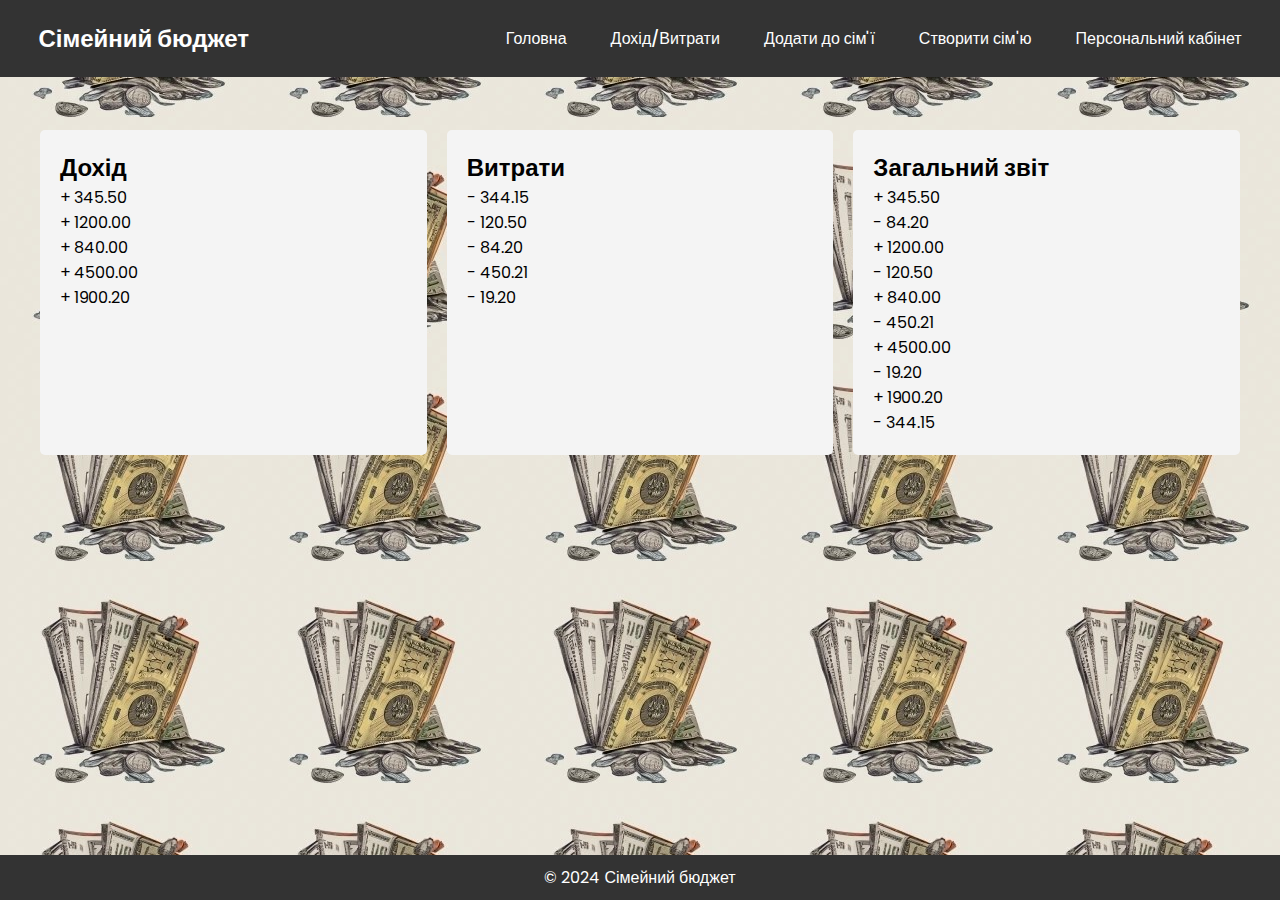
<file: index.html>
<!DOCTYPE html>
<html lang="en">
<head>
    <meta charset="UTF-8">
    <meta name="viewport" content="width=device-width, initial-scale=1.0">
    <title>Сімейний бюджет</title>
    <link rel="stylesheet" href="styles/scss/style.css">
    <link href='https://unpkg.com/boxicons@2.1.4/css/boxicons.min.css' rel='stylesheet'>

</head>
<body>
    
    
    <header class="header">
        <a href="index.html" class="logo">Сімейний бюджет</a>

        <input type="checkbox" id="check">
        <label for="check" class="icons">
            <i class='bx bx-menu' id="menu-icon"></i>
            <i class='bx bx-x' id="close-icon"></i>
        </label>

        <nav class="navbar">
            <a href="#" style="--i:0;" class="toggle-link" data-target-id="main">Головна</a>
            <!-- <a href="#" style="--i:1;" id="income-expenses-link">Дохід/Витрати</a> -->
            <a href="#" style="--i:1;" class="toggle-link" data-target-id="income-expense-section">Дохід/Витрати</a>
            <a href="#" style="--i:2;" class="toggle-link" data-target-id="add-to-family">Додати до сім'ї</a>
            <a href="#" style="--i:3;" class="toggle-link" data-target-id="create-family">Створити сім'ю</a>
            <a href="#" style="--i:4;" class="toggle-link" data-target-id="personal-info">Персональний кабінет</a>
        </nav>
    </header>
    <main>
        <section class="budget toggle-section" id="main">
            <div class="income">
                <h2>Дохід</h2>
                <p>+ 345.50</p>
                <p>+ 1200.00</p>
                <p>+ 840.00</p>
                <p>+ 4500.00</p>
                <p>+ 1900.20</p>
                <!-- Введіть сюди форму для введення даних про доход -->
            </div>
            <div class="expenses">
                <h2>Витрати</h2>
                <p>- 344.15</p>
                <p>- 120.50</p>
                <p>- 84.20</p>
                <p>- 450.21</p>
                <p>- 19.20</p>
                <!-- Введіть сюди форму для введення даних про витрати -->
            </div>
            <div class="summary">
                <h2>Загальний звіт</h2>
                <p>+ 345.50</p>
                <p>- 84.20</p>
                <p>+ 1200.00</p>
                <p>- 120.50</p>
                <p>+ 840.00</p>
                <p>- 450.21</p>
                <p>+ 4500.00</p>
                <p>- 19.20</p>
                <p>+ 1900.20</p>
                <p>- 344.15</p>
                <!-- Введіть сюди секцію для відображення загального звіту -->
            </div>
        </section>
        <section class="box toggle-section hidden" id="income-expense-section">
                <div class="expenses_add" >
                    <h2>Додати витрату</h2>
                    <input placeholder="0.00" type="number" class="inp">
                    <button class="btn">Додати</button>
                </div>
                <div class="expenses_add">
                    <h2>Витрати</h2>
                    <p>- 344.15</p>
                    <p>- 120.50</p>
                    <p>- 84.20</p>
                    <p>- 450.21</p>
                    <p>- 19.20</p>
                    <!-- Введіть сюди форму для введення даних про витрати -->
                </div>
                <div class="income_add">
                    <h2>Додати дохід</h2>
                    <input placeholder="0.00" type="number" class="inp">
                    <button class="btn">Додати</button>
                </div>
                <div class="income_add">
                    <h2>Дохід</h2>
                    <p>+ 345.50</p>
                    <p>+ 1200.00</p>
                    <p>+ 840.00</p>
                    <p>+ 4500.00</p>
                    <p>+ 1900.20</p>
                    <!-- Введіть сюди форму для введення даних про доход -->
                </div>
        </section>
        <section class="box toggle-section hidden" id="add-to-family">
            <div class="add-to-family">
                <h2>Додати до сім'ї</h2>
                <input placeholder="id сім'ї" type="number" class="inp">
                <input placeholder="ім'я" class="inp">
                <input placeholder="пошта" class="inp">
                <input placeholder="номер телефону" type="number" class="inp">
                <input placeholder="пароль" class="inp">
                <button class="btn">Додати</button>
            </div>
        </section>
        <section class="box toggle-section hidden" id="create-family">
            <div class="create-family">
                <h2>Створити сім'ю</h2>
                <input placeholder="id сім'ї" type="number" class="inp">
                <input placeholder="прізвище сім'ї" class="inp">
                <button class="btn">Створити</button>
            </div>
        </section>
        <section class="box toggle-section hidden" id="personal-info">
            <div class="personal-info">
                <p class="font">Ім'я: Андрій</p>
                <p class="font">Сім'я: Магеровський</p>
                <p class="font">Пошта: andrii.maherovskyi@gmail.com</p>
                <p class="font">Номер телефону: +380672345467</p>
                <button onclick="window.location.href='login.html'" class="btn">Вийти</button>
            </div>
        </section>
    </main>
    <footer>
        <p>&copy; 2024 Сімейний бюджет</p>
    </footer>
    <script>
        // document.addEventListener('DOMContentLoaded', function () {
        //     const incomeExpensesLink = document.getElementById('income-expenses-link');
        //     const incomeSection = document.querySelector('.income_add');
        //     const expensesSection = document.querySelector('.expenses_add');

        //     incomeExpensesLink.addEventListener('click', function (event) {
        //         event.preventDefault(); // Це виключить стандартну дію посилання
        //         incomeSection.classList.toggle('hidden'); // Додайте або видаліть клас 'hidden' для блоків доходів
        //         expensesSection.classList.toggle('hidden'); // Додайте або видаліть клас 'hidden' для блоків витрат
        //     });
        // });

        // document.addEventListener('DOMContentLoaded', function () {
        //     const links = document.querySelectorAll('.toggle-link');
            
        //     links.forEach(link => {
        //         link.addEventListener('click', function (event) {
        //             event.preventDefault();
        //             const targetId = this.getAttribute('data-target-id');
        //             const targetSection = document.getElementById(targetId);
        //             if (targetSection) {
        //                 targetSection.classList.toggle('hidden');
        //             }
        //         });
        //     });
        // });

        document.addEventListener('DOMContentLoaded', function () {
            const links = document.querySelectorAll('.toggle-link');
            
            links.forEach(link => {
                link.addEventListener('click', function (event) {
                    event.preventDefault();
                    const targetId = this.getAttribute('data-target-id');
                    const targetSection = document.getElementById(targetId);
                    if (targetSection) {
                        const allSections = document.querySelectorAll('.toggle-section');
                        allSections.forEach(section => {
                            if (section.id === targetId) {
                                section.classList.remove('hidden');
                            } else {
                                section.classList.add('hidden');
                            }
                        });
                    }
                });
            });
        });

    </script>

    <style>
        body {
        background-image: url('images/bg_1.jpg');
        /* background-size: cover;  */
        background-position: center; 
        /* background-repeat: no-repeat;  */
        }
    </style>
</body>
</html>
</file>
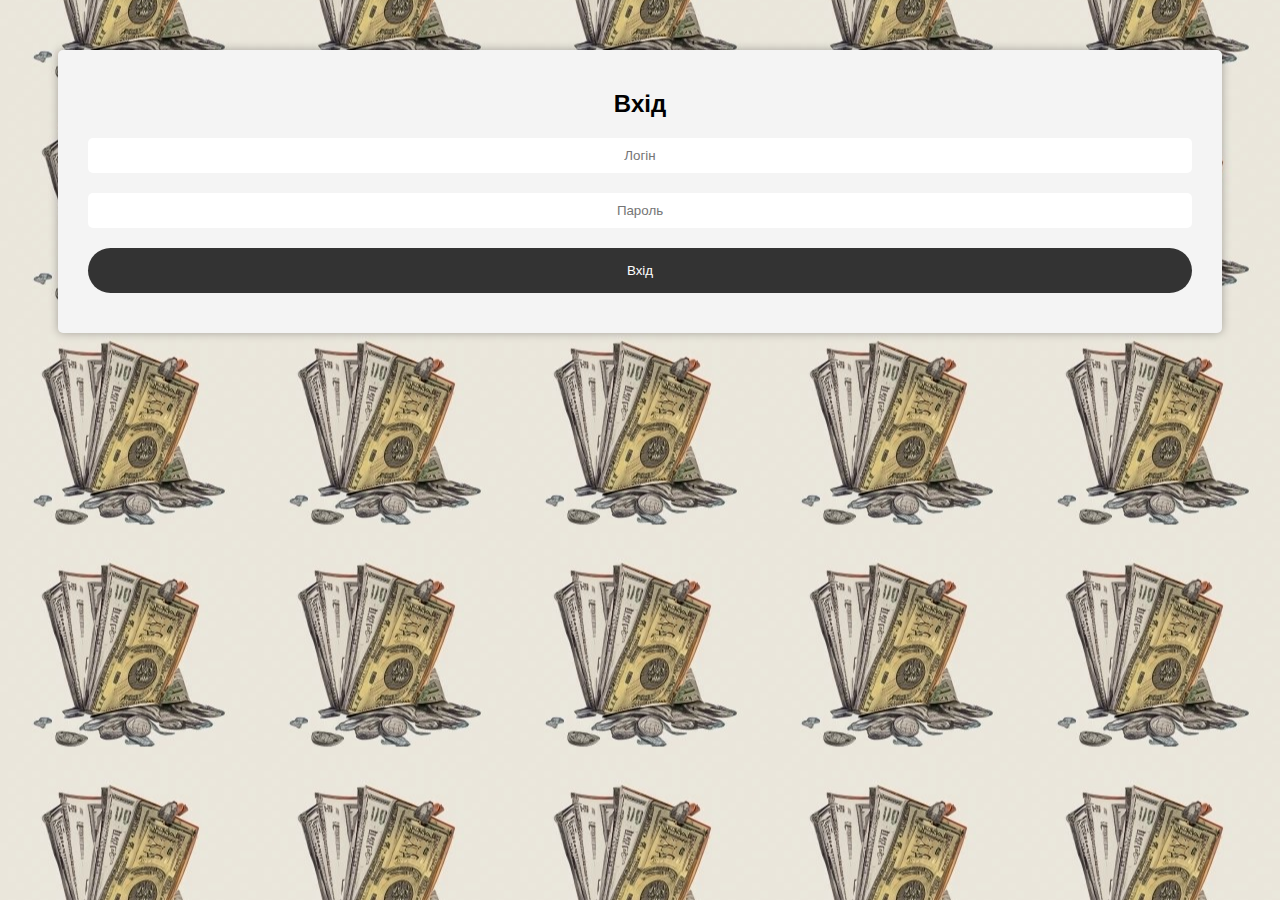
<file: login.html>
<!DOCTYPE html>
<html lang="en">
<head>
    <meta charset="UTF-8">
    <meta name="viewport" content="width=device-width, initial-scale=1.0">
    <title>Login Page</title>
    <link rel="stylesheet" href="styles/scss/style_login.css">
</head>
<body>
    <div class="container">
        <h2>Вхід</h2>
        <form action="login.php" method="post">
            <input class="inp" type="text" name="username" placeholder="Логін" required>
            <input class="inp" type="password" name="password" placeholder="Пароль" required>
            <input class="btn" type="submit" value="Вхід" onclick="window.location.href='index.html'">
        </form>
    </div>

    <style>
        body {
          background-image: url('images/bg_1.jpg');
          /* background-size: cover; */
          background-position: center; 
          /* background-repeat: no-repeat; */
        }
    </style>
</body>
</html>
</file>
<file: styles/scss/style.css>
@charset "UTF-8";
@import url("https://fonts.googleapis.com/css2?family=Poppins:wght@300;400;500;600;700;800;900&display=swap");
* {
  margin: 0;
  padding: 0;
  box-sizing: border-box;
  font-family: "Poppins", sans-serif;
}

body {
  font-family: Arial, sans-serif;
  display: flex;
  flex-direction: column;
  min-height: 100vh;
  margin: 0;
  padding: 0;
}

.header {
  background-color: #333;
  color: #fff;
  position: fixed;
  top: 0;
  left: 0;
  width: 100%;
  padding: 1.3rem 3%;
  display: flex;
  justify-content: space-between;
  align-items: center;
  z-index: 100;
}

.header::before {
  content: "";
  position: absolute;
  background-color: #333;
  color: #fff;
  position: fixed;
  top: 0;
  left: 0;
  width: 100%;
  /* height: 100%; */
  z-index: -1;
}

/* .header::after {
    content: '';
    position: absolute;
    background-color: #333;
    color: #fff;
    position: fixed;
    top: 0;
    left: -100%;
    width: 100%;
    height: 100%;
    background: linear-gradient(90deg, transparent, white, transparent);
    transition: .5s;
}

.header:hover::after {
    left: 100%;
} */
main {
  padding: 120px 30px 120px 30px;
  flex: 1;
}

/* styles/styles.css */
/* Navbar styles */
.logo {
  font-size: 1.5rem;
  color: #fff;
  text-decoration: none;
  font-weight: 700;
}

.navbar a {
  font-size: 1rem;
  color: #fff;
  text-decoration: none;
  font-weight: 500;
  margin-left: 2.5rem;
}

#check {
  display: none;
}

.icons {
  position: absolute;
  right: 5%;
  font-size: 2rem;
  color: #fff;
  cursor: pointer;
  display: none;
}

/*BREAKPOINTS*/
@media (max-width: 992px) {
  .header {
    padding: 1.3rem 3%;
  }
}
@media (max-width: 1050px) {
  .icons {
    display: inline-flex;
  }
  #check:checked ~ .icons #menu-icon {
    display: none;
  }
  .icons #close-icon {
    display: none;
  }
  #check:checked ~ .icons #close-icon {
    display: block;
  }
  .navbar {
    position: absolute;
    top: 100%;
    left: 0;
    width: 100%;
    height: 0;
    background: rgba(0, 0, 0, 0.6);
    box-shadow: 0 0.5rem 1rem rgba(0, 0, 0, 0.1);
    overflow: hidden;
    transition: 0.3s ease;
  }
  #check:checked ~ .navbar {
    height: 17.7rem;
  }
  .navbar a {
    display: block;
    font-size: 1.1rem;
    margin: 1.5rem 0;
    text-align: center;
    transform: translateY(-50px);
    opacity: 0;
    transition: 0.3s ease;
  }
  #check:checked ~ .navbar a {
    transform: translateY(0);
    opacity: 1;
    transition-delay: calc(0.15s * var(--i));
  }
}
/**/
.budget {
  display: flex;
  justify-content: space-around;
  flex-wrap: wrap;
}

.box {
  display: flex;
  justify-content: space-around;
  flex-wrap: wrap;
  min-height: 150px;
}

/* Main */
.income,
.expenses,
.summary {
  flex: 1 1 300px;
  margin: 10px;
  padding: 20px;
  background-color: #f4f4f4;
  border-radius: 5px;
}

/* --- */
/* Add/Spend */
.expenses_add,
.income_add {
  flex: 1 1 500px;
  margin: 10px;
  padding: 20px;
  background-color: #f4f4f4;
  border-radius: 5px;
}

.expenses_add h2,
.expenses_add input,
.expenses_add button,
.income_add h2,
.income_add input,
.income_add button {
  display: block;
  margin-bottom: 20px;
}

/* --- */
/* Add to family, Create family &Personal info */
.add-to-family,
.create-family,
.personal-info {
  flex: 0.3 1 300px;
  margin: 10px;
  padding: 20px 30px 20px 30px;
  background-color: #f4f4f4;
  border-radius: 5px;
}

.add-to-family h2,
.add-to-family input,
.add-to-family button,
.create-family h2,
.create-family input,
.create-family button,
.personal-info p,
.personal-info button {
  display: block;
  margin-bottom: 20px;
}

/* General */
.inp {
  width: 100%;
  background-color: #ffffff; /* Темно-сірий фон */
  color: #303030; /* Білий текст */
  border: none; /* Видалення рамки */
  padding: 10px; /* Відступи в середині */
  border-radius: 5px; /* Закруглені кути */
}

.btn {
  background-color: #333; /* Темно-сірий фон */
  color: #fff; /* Білий текст */
  border: none; /* Видалення рамки */
  padding: 10px 20px; /* Відступи в середині */
  border-radius: 30px; /* Закруглені кути */
  cursor: pointer; /* Змінює вигляд курсору при наведенні */
  height: 45px;
  width: 100%;
}

.btn:hover {
  background-color: #fff; /* Темно-сірий фон при наведенні */
  color: #333;
  border-style: solid;
  border-color: #333;
}

.hidden {
  display: none;
}

.shown {
  display: block;
}

footer {
  background-color: #333;
  color: #fff;
  text-align: center;
  padding: 10px 0;
  margin-top: auto;
}/*# sourceMappingURL=style.css.map */
</file>
<file: styles/scss/style_login.css>
@charset "UTF-8";
body {
  font-family: Arial, sans-serif;
}

.container {
  flex: 0.3 1 300px;
  margin: 50px;
  padding: 20px 30px 20px 30px;
  background-color: #f4f4f4;
  border-radius: 5px;
  box-shadow: 0px 0px 10px rgba(0, 0, 0, 0.3);
}

.container h2,
.container input {
  text-align: center;
  display: block;
  margin-bottom: 20px;
}

@media (max-width: 1050px) {
  .container {
    margin: 45% 10px;
    padding: 20px 30px 20px 30px;
  }
}
.inp {
  background-color: #ffffff;
  color: #303030;
  border: none; /* Видалення рамки */
  padding: 10px 0px; /* Відступи в середині */
  border-radius: 5px; /* Закруглені кути */
  width: 100%;
}

.btn {
  background-color: #333; /* Темно-сірий фон */
  color: #fff; /* Білий текст */
  border: none; /* Видалення рамки */
  padding: 10px 20px; /* Відступи в середині */
  border-radius: 30px; /* Закруглені кути */
  cursor: pointer; /* Змінює вигляд курсору при наведенні */
  height: 45px;
  width: 100%;
}

.btn:hover {
  background-color: #fff; /* Темно-сірий фон при наведенні */
  color: #333;
  border-style: solid;
  border-color: #333;
}/*# sourceMappingURL=style_login.css.map */
</file>
